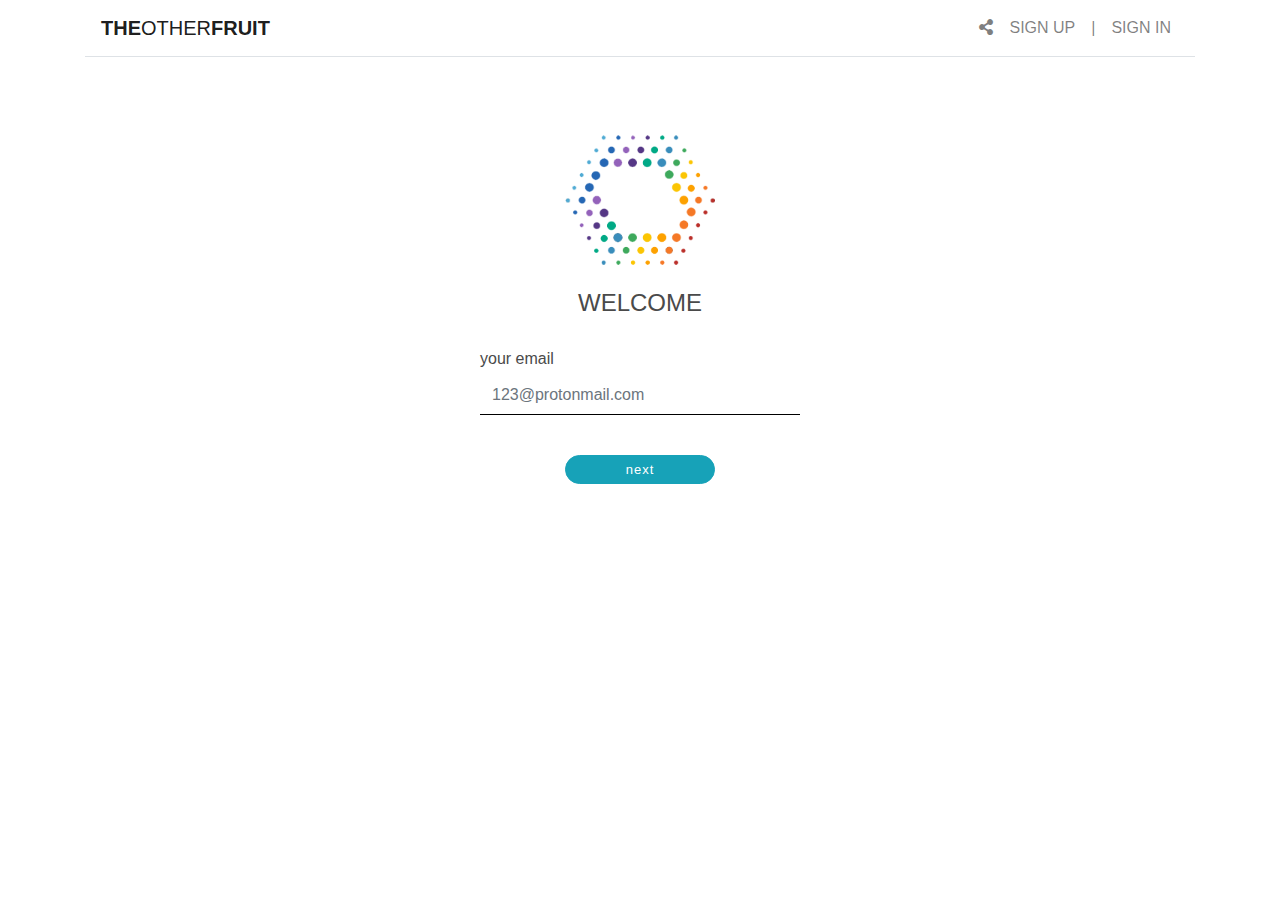
<file: index.html>
<!doctype html>
<html lang="en">
  <head>
    <meta charset="utf-8">
    <meta name="viewport" content="width=device-width, initial-scale=1, shrink-to-fit=no">
    <link rel="stylesheet" href="assets/css/bootstrap.min.css">
    <link rel="stylesheet" href="assets/css/font_awesome/fontawesome.min.css">
    <link rel="stylesheet" href="assets/css/style.css">

    <title>Login</title>
  </head>
  <body ng-app="myApp">
    <ng-view></ng-view> 
  </body>
    <script src="assets/js/jquery.min.js"></script>
    <script src="assets/js/angular.min.js"></script>
    <script src="assets/js/angular.router.js"></script>
    <script src="assets/js/popper.min.js"></script>
    <script src="assets/js/bootstrap.min.js"></script>
    <script src="config/index.js"></script>
    <script src="config/route.js"></script>
    <script src="config/component.js"></script>
    <script src="assets/city.js"></script>
    <script src="application/controller/nearby.js"></script>
    <script src="application/controller/profile.js"></script>
    <script src="application/controller/interest.js"></script>
</html>
</file>
<file: assets/css/style.css>
.container {
    color:#4A4A4A;
}
input[type="text"],input[type="email"],input[type="password"],
select.form-control {
  background: transparent;
  border: none;
  border-bottom: 1px solid #000000;
  -webkit-box-shadow: none;
  box-shadow: none;
  border-radius: 0;
}

input[type="text"]:focus,
select.form-control:focus {
  -webkit-box-shadow: none;
  box-shadow: none;
}

section .section-title {
    text-align: center;
    margin-bottom: 50px;
    text-transform: uppercase;
}
.btn-next {
  font-size: 13px;
  letter-spacing: 1px;
  line-height: 15px;
  border-radius: 40px;
  transition: all 0.3s ease 0s;
}
.btn-back {
    font-family: Raleway-SemiBold;
    font-size: 13px;
    color: #17a2b8;
    letter-spacing: 1px;
    line-height: 15px;
    border-radius: 40px;
    background: transparent;
    transition: all 0.3s ease 0s;
  }
#tabs{
    color: #4A4A4A;
}
#tabs h6.section-title{
    color: #4a4a4a;
}

#tabs .nav-tabs .nav-item.show .nav-link, .nav-tabs .nav-link.active {
    color: #4a4a4a;
    background-color: transparent;
    border-color: transparent transparent #02a0df;
    border-bottom: 4px solid !important;
    font-size: 16px;
    font-weight: bold;
}
#tabs .nav-tabs .nav-link {
    border: 1px solid transparent;
    border-top-left-radius: .25rem;
    border-top-right-radius: .25rem;
    color: #02a0df;
    font-size: 16px;
}
.tab-no-active {
    color: #4a4a4a !important;
}
</file>
